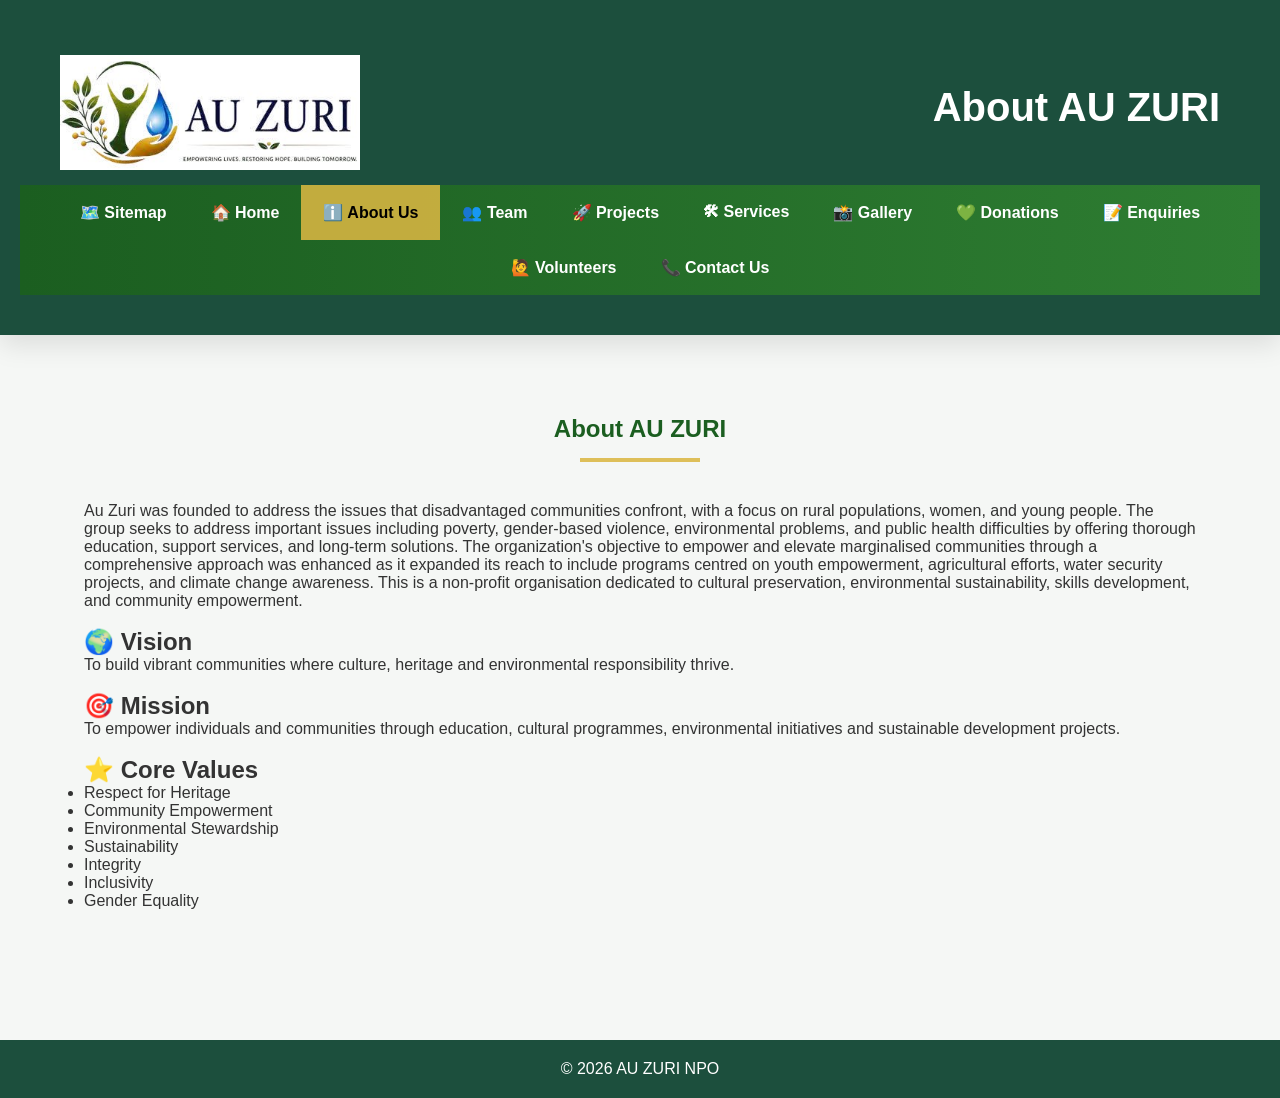
<file: about_us.html>
<!DOCTYPE html>
<html lang="en">
<head>
<meta name="description"
content="AU ZURI empowers communities through environmental sustainability, cultural preservation and youth development.">

<meta name="keywords"
content="AU ZURI, NGO, Sustainability, Heritage, Environment, Youth Development">

<meta name="author"
content="AU ZURI">

<meta name="robots"
content="index, follow">

<meta charset="UTF-8">
<meta name="viewport" content="width=device-width, initial-scale=1.0">
<title>About Us | AU ZURI</title>

<link rel="stylesheet" href="css/style.css">
</head>
<body>

<header>

<div class="top-header">
<a href="index.html">
<img src="images/Au Zuri logo.jpg" alt="AU ZURI Logo" class="logo">
</a>
<h1>About AU ZURI</h1>
<button class="menu-btn">☰</button>
</div>

   <nav>
        <ul>
            <li><a href="sitemap.html">🗺️ Sitemap</a></li>
            <li><a href="index.html">🏠 Home</a></li>
            <li><a href="about_us.html">ℹ️ About Us</a></li>
            <li><a href="team.html">👥 Team</a></li>
            <li><a href="projects.html">🚀 Projects</a></li>
            <li><a href="services.html">🛠 Services</a></li>
            <li><a href="gallery.html">📸 Gallery</a></li>
            <li><a href="donations.html">💚 Donations</a></li>
            <li><a href="enquires.html">📝 Enquiries</a></li>
            <li><a href="volunteer.html">🙋 Volunteers</a></li>
            <li><a href="contact_us.html">📞 Contact Us</a></li>
        </ul>
    </nav>

</header>

<section class="container fade-up">

<h1>About AU ZURI</h1>

<p>
Au Zuri was founded to address the issues that disadvantaged communities confront,
with a focus on rural populations, women, and young people. The group seeks to address
important issues including poverty, gender-based violence, environmental problems, 
and public health difficulties by offering thorough education, support services, 
and long-term solutions. The organization's objective to empower and elevate marginalised
communities through a comprehensive approach was enhanced as it expanded its reach to include
programs centred on youth empowerment, agricultural efforts, water security projects, and 
climate change awareness. This is a non-profit organisation dedicated to
cultural preservation, environmental sustainability,
skills development, and community empowerment.
</p>

<br>

<h2>🌍 Vision</h2>

<p>
To build vibrant communities where culture,
heritage and environmental responsibility thrive.
</p>

<br>

<h2>🎯 Mission</h2>

<p>
To empower individuals and communities through
education, cultural programmes, environmental
initiatives and sustainable development projects.
</p>

<br>

<h2>⭐ Core Values</h2>

<ul>
<li>Respect for Heritage</li>
<li>Community Empowerment</li>
<li>Environmental Stewardship</li>
<li>Sustainability</li>
<li>Integrity</li>
<li>Inclusivity</li>
<li>Gender Equality</li>
</ul>
</section>

<footer>

<p>
&copy; 2026 AU ZURI NPO
</p>

</footer>

<script src="js/style.js"></script>

</body>
</html>
</file>
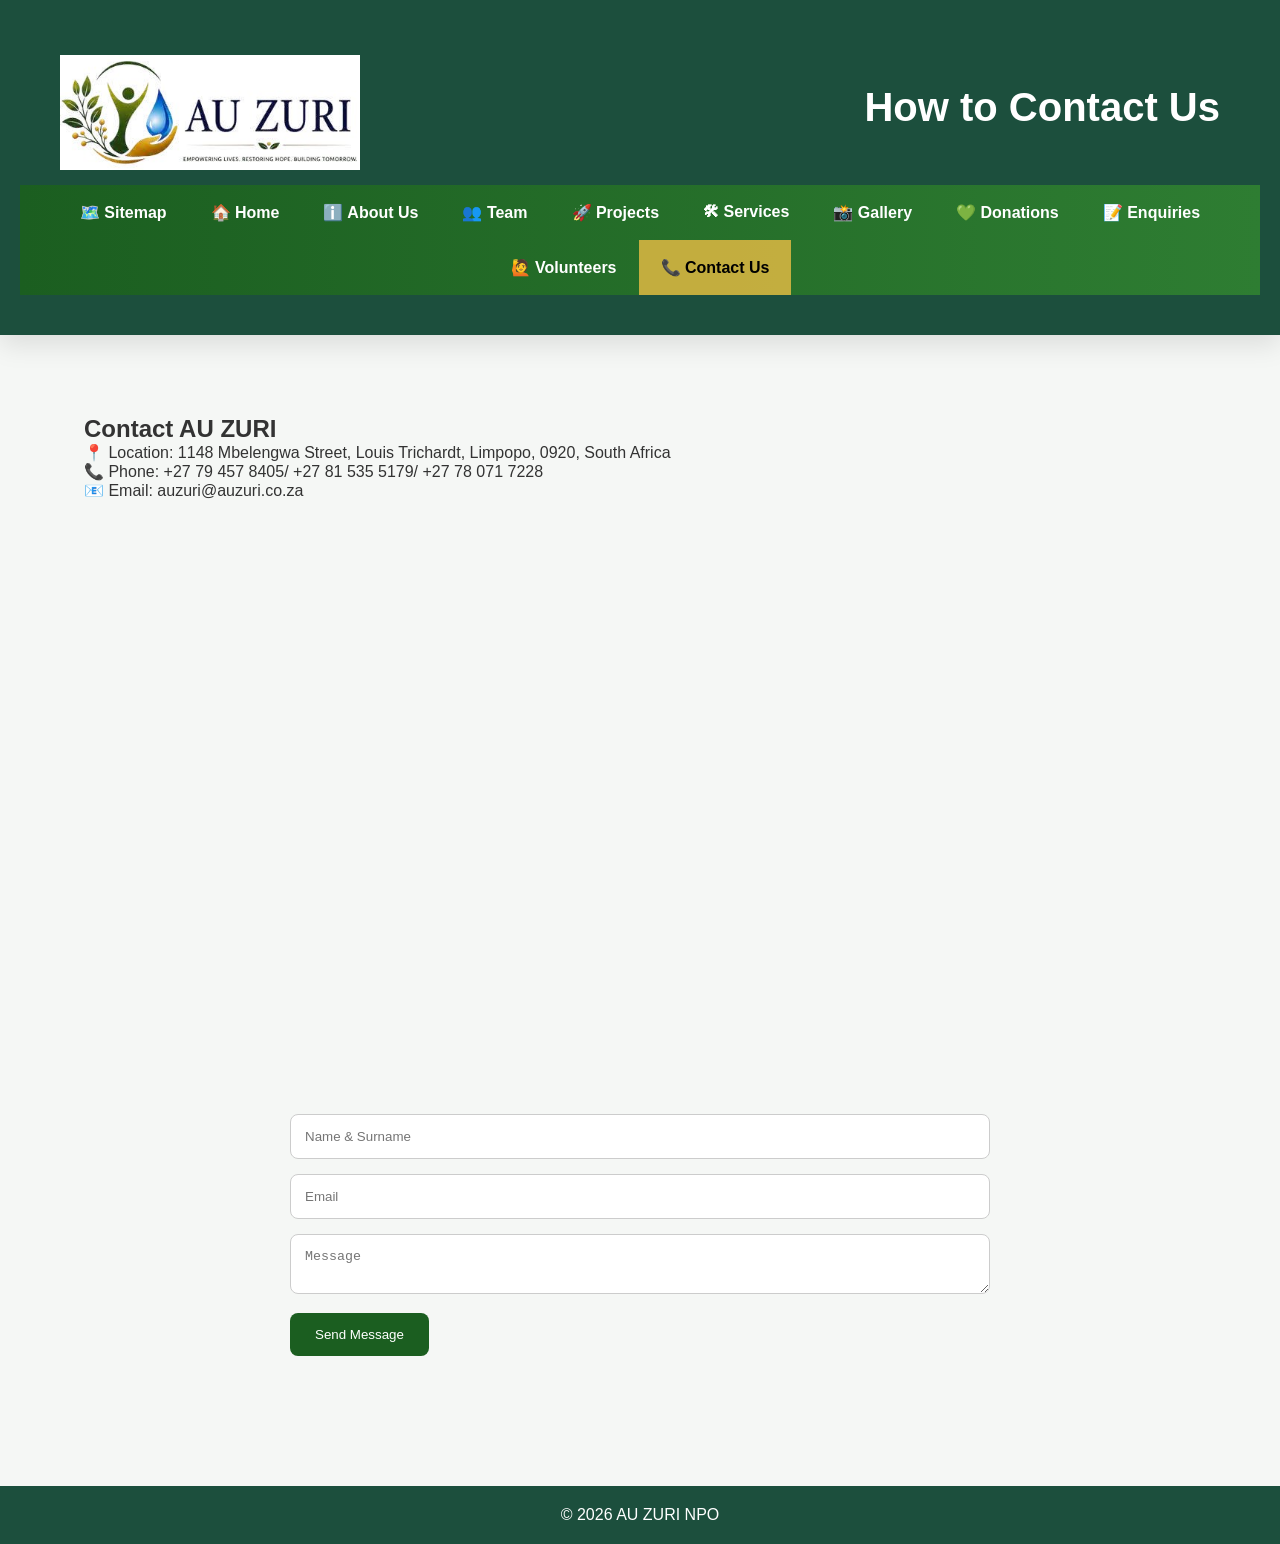
<file: contact_us.html>
<!DOCTYPE html>
<html lang="en">
<head>
    <meta name="description" content="AU ZURI empowers communities through environmental sustainability, cultural preservation and youth development.">

<meta name="keywords" content="AU ZURI, NGO, Sustainability, Heritage, Environment, Youth Development">

<meta name="author"content="AU ZURI">

<meta name="robots" content="index, follow">

<meta charset="UTF-8">
<meta name="viewport" content="width=device-width, initial-scale=1.0">
<title>Contact Us | AU ZURI</title>
<link rel="stylesheet" href="css/style.css">
</head>
<body>

<header>

<div class="top-header">
<a href="index.html">
<img src="images/Au Zuri logo.jpg" alt="AU ZURI Logo" class="logo">
</a>
<h1>How to Contact Us</h1>

<button class="menu-btn">☰</button>
</div>

  <nav>
        <ul>
            <li><a href="sitemap.html">🗺️ Sitemap</a></li>
            <li><a href="index.html">🏠 Home</a></li>
            <li><a href="about_us.html">ℹ️ About Us</a></li>
            <li><a href="team.html">👥 Team</a></li>
            <li><a href="projects.html">🚀 Projects</a></li>
            <li><a href="services.html">🛠 Services</a></li>
            <li><a href="gallery.html">📸 Gallery</a></li>
            <li><a href="donations.html">💚 Donations</a></li>
            <li><a href="enquires.html">📝 Enquiries</a></li>
            <li><a href="volunteer.html">🙋 Volunteers</a></li>
            <li><a href="contact_us.html">📞 Contact Us</a></li>
        </ul>
    </nav>
</header>

<section class="container">

<h2>Contact AU ZURI</h2>
<p>
    <div>📍 Location: 1148 Mbelengwa Street, Louis Trichardt, Limpopo, 0920, South Africa</div>  
    <div>📞 Phone: +27 79 457 8405/ +27 81 535 5179/ +27 78 071 7228</div>
    <div> 📧 Email: auzuri@auzuri.co.za</div> 
</p>
<iframe src="https://www.google.com/maps/embed?pb=!1m16!1m12!1m3!1d111979.52872283281!2d29.782229493702225!3d-23.043592870025435!2m3!1f0!2f0!3f0!3m2!1i1024!2i768!4f13.1!2m1!1s1148%20Mbelengwa%20Street%2C%20Louis%20Trichardt%2C%20Limpopo%2C%200920%2C%20South%20Africa!5e1!3m2!1sen!2sza!4v1776712901726!5m2!1sen!2sza" width="500" height="450" style="border:0;" allowfullscreen="" loading="lazy" referrerpolicy="no-referrer-when-downgrade"></iframe>

</section>

<section>
<form>
<input type="text" placeholder="Name & Surname" required>
<input type="email" placeholder="Email" required>
<textarea placeholder="Message" required></textarea>
<button type="submit">Send Message</button>
</form>

<form
action="https://formsubmit.co/auzuri@auzuri.co.za"
method="POST">
</section>

<footer>
<p>&copy; 2026 AU ZURI NPO</p>
</footer>

<script src="js/style.js"></script>
</body>
</html>
</file>
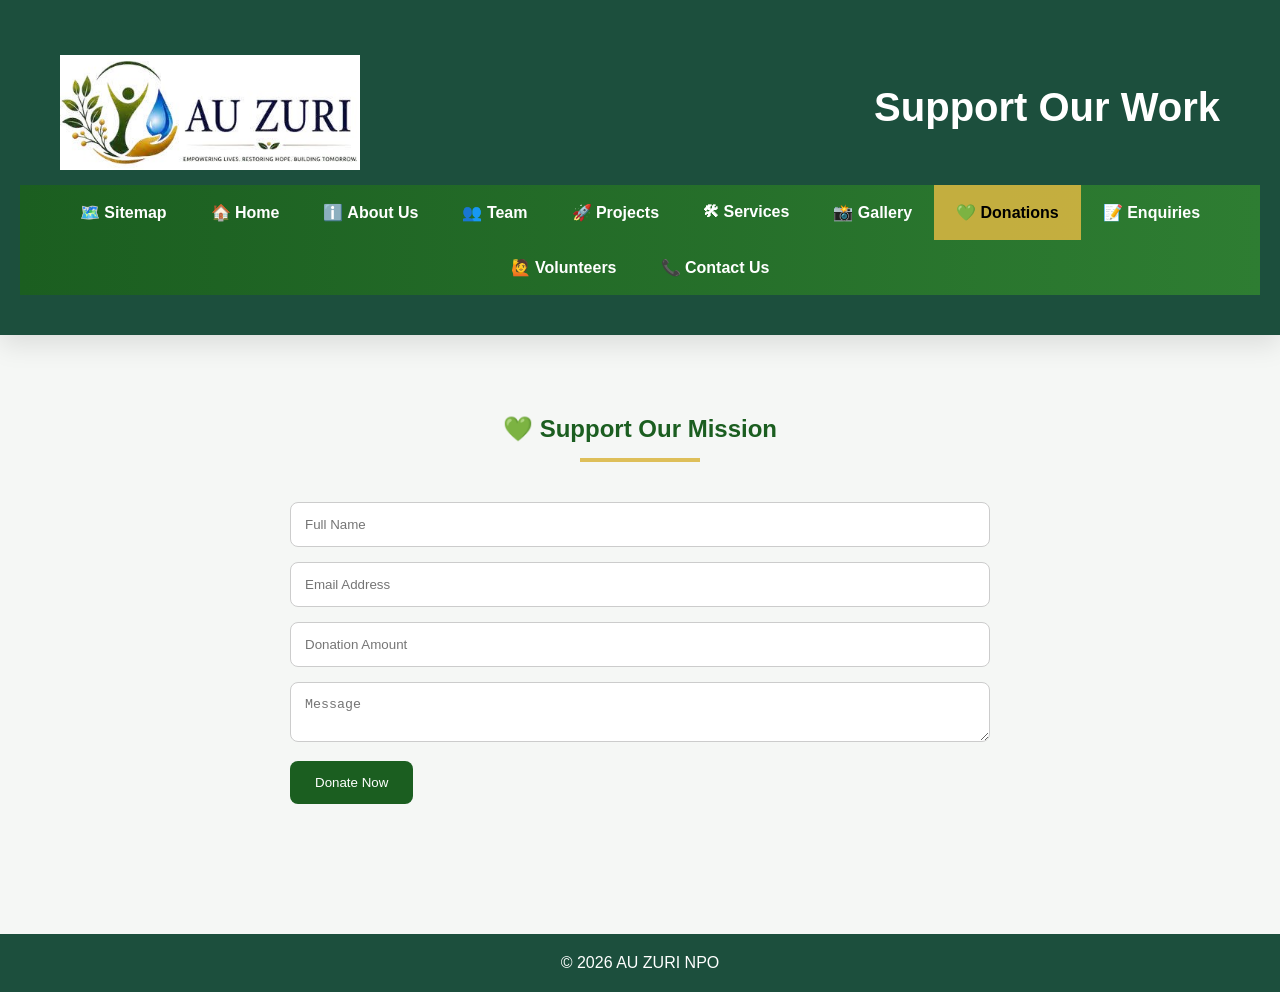
<file: donations.html>
<!DOCTYPE html>
<html lang="en">
<head>
    <meta name="description"
content="AU ZURI empowers communities through environmental sustainability, cultural preservation and youth development.">

<meta name="keywords"
content="AU ZURI, NGO, Sustainability, Heritage, Environment, Youth Development">

<meta name="author"
content="AU ZURI">

<meta name="robots"
content="index, follow">

<meta charset="UTF-8">
<meta name="viewport" content="width=device-width, initial-scale=1.0">
<title>Donations | AU ZURI</title>
<link rel="stylesheet" href="css/style.css">
</head>
<body>

<header>

<div class="top-header">
<a href="index.html">
<img src="images/Au Zuri logo.jpg" alt="AU ZURI Logo" class="logo">
</a>
<h1>Support Our Work</h1>

<button class="menu-btn">☰</button>
</div>

  <nav>
        <ul>
            <li><a href="sitemap.html">🗺️ Sitemap</a></li>
            <li><a href="index.html">🏠 Home</a></li>
            <li><a href="about_us.html">ℹ️ About Us</a></li>
            <li><a href="team.html">👥 Team</a></li>
            <li><a href="projects.html">🚀 Projects</a></li>
            <li><a href="services.html">🛠 Services</a></li>
            <li><a href="gallery.html">📸 Gallery</a></li>
            <li><a href="donations.html">💚 Donations</a></li>
            <li><a href="enquires.html">📝 Enquiries</a></li>
            <li><a href="volunteer.html">🙋 Volunteers</a></li>
            <li><a href="contact_us.html">📞 Contact Us</a></li>
        </ul>
    </nav>
</header>

<section class="container">

<h1>💚 Support Our Mission</h1>

<form class="fade-up">
<input type="text" placeholder="Full Name" required>
<input type="email" placeholder="Email Address" required>
<input type="number" placeholder="Donation Amount" required>
<textarea placeholder="Message"></textarea>
<button type="submit">Donate Now</button>
</form>

</section>

<footer>
<p>&copy; 2026 AU ZURI NPO</p>
</footer>

<script src="js/style.js"></script>
</body>
</html>
</file>
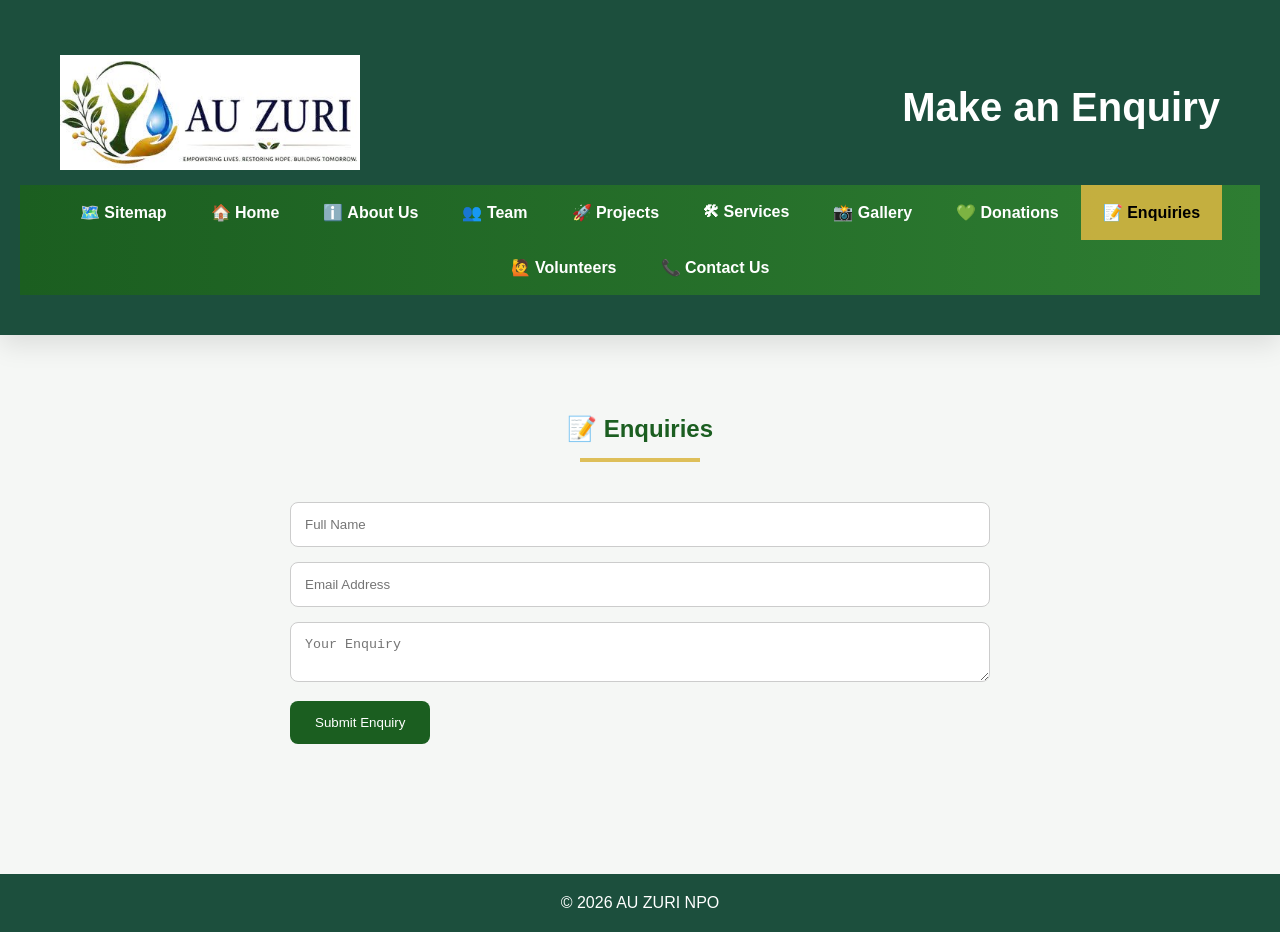
<file: enquires.html>
<!DOCTYPE html>
<html lang="en">
<head>
    <meta name="description" content="AU ZURI empowers communities through environmental sustainability, cultural preservation and youth development.">

<meta name="keywords" content="AU ZURI, NGO, Sustainability, Heritage, Environment, Youth Development">

<meta name="author" content="AU ZURI">

<meta name="robots" content="index, follow">

<meta charset="UTF-8">
<meta name="viewport" content="width=device-width, initial-scale=1.0">
<title>Enquiries | AU ZURI</title>
<link rel="stylesheet" href="css/style.css">
</head>
<body>

<header>

<div class="top-header">
<a href="index.html">
<img src="images/Au Zuri logo.jpg" alt="AU ZURI Logo" class="logo">
</a>
<h1>Make an Enquiry</h1>

<button class="menu-btn">☰</button>
</div>

  <nav>
        <ul>
            <li><a href="sitemap.html">🗺️ Sitemap</a></li>
            <li><a href="index.html">🏠 Home</a></li>
            <li><a href="about_us.html">ℹ️ About Us</a></li>
            <li><a href="team.html">👥 Team</a></li>
            <li><a href="projects.html">🚀 Projects</a></li>
            <li><a href="services.html">🛠 Services</a></li>
            <li><a href="gallery.html">📸 Gallery</a></li>
            <li><a href="donations.html">💚 Donations</a></li>
            <li><a href="enquires.html">📝 Enquiries</a></li>
            <li><a href="volunteer.html">🙋 Volunteers</a></li>
            <li><a href="contact_us.html">📞 Contact Us</a></li>
        </ul>
    </nav>
</header>

<section class="container">

<h1>📝 Enquiries</h1>

<form class="fade-up">
<input type="text" placeholder="Full Name" required>
<input type="email" placeholder="Email Address" required>
<textarea placeholder="Your Enquiry" required></textarea>
<button type="submit">Submit Enquiry</button>
</form>

</section>

<footer>
<p>&copy; 2026 AU ZURI NPO</p>
</footer>

<script src="js/style.js"></script>
</body>
</html>
</file>
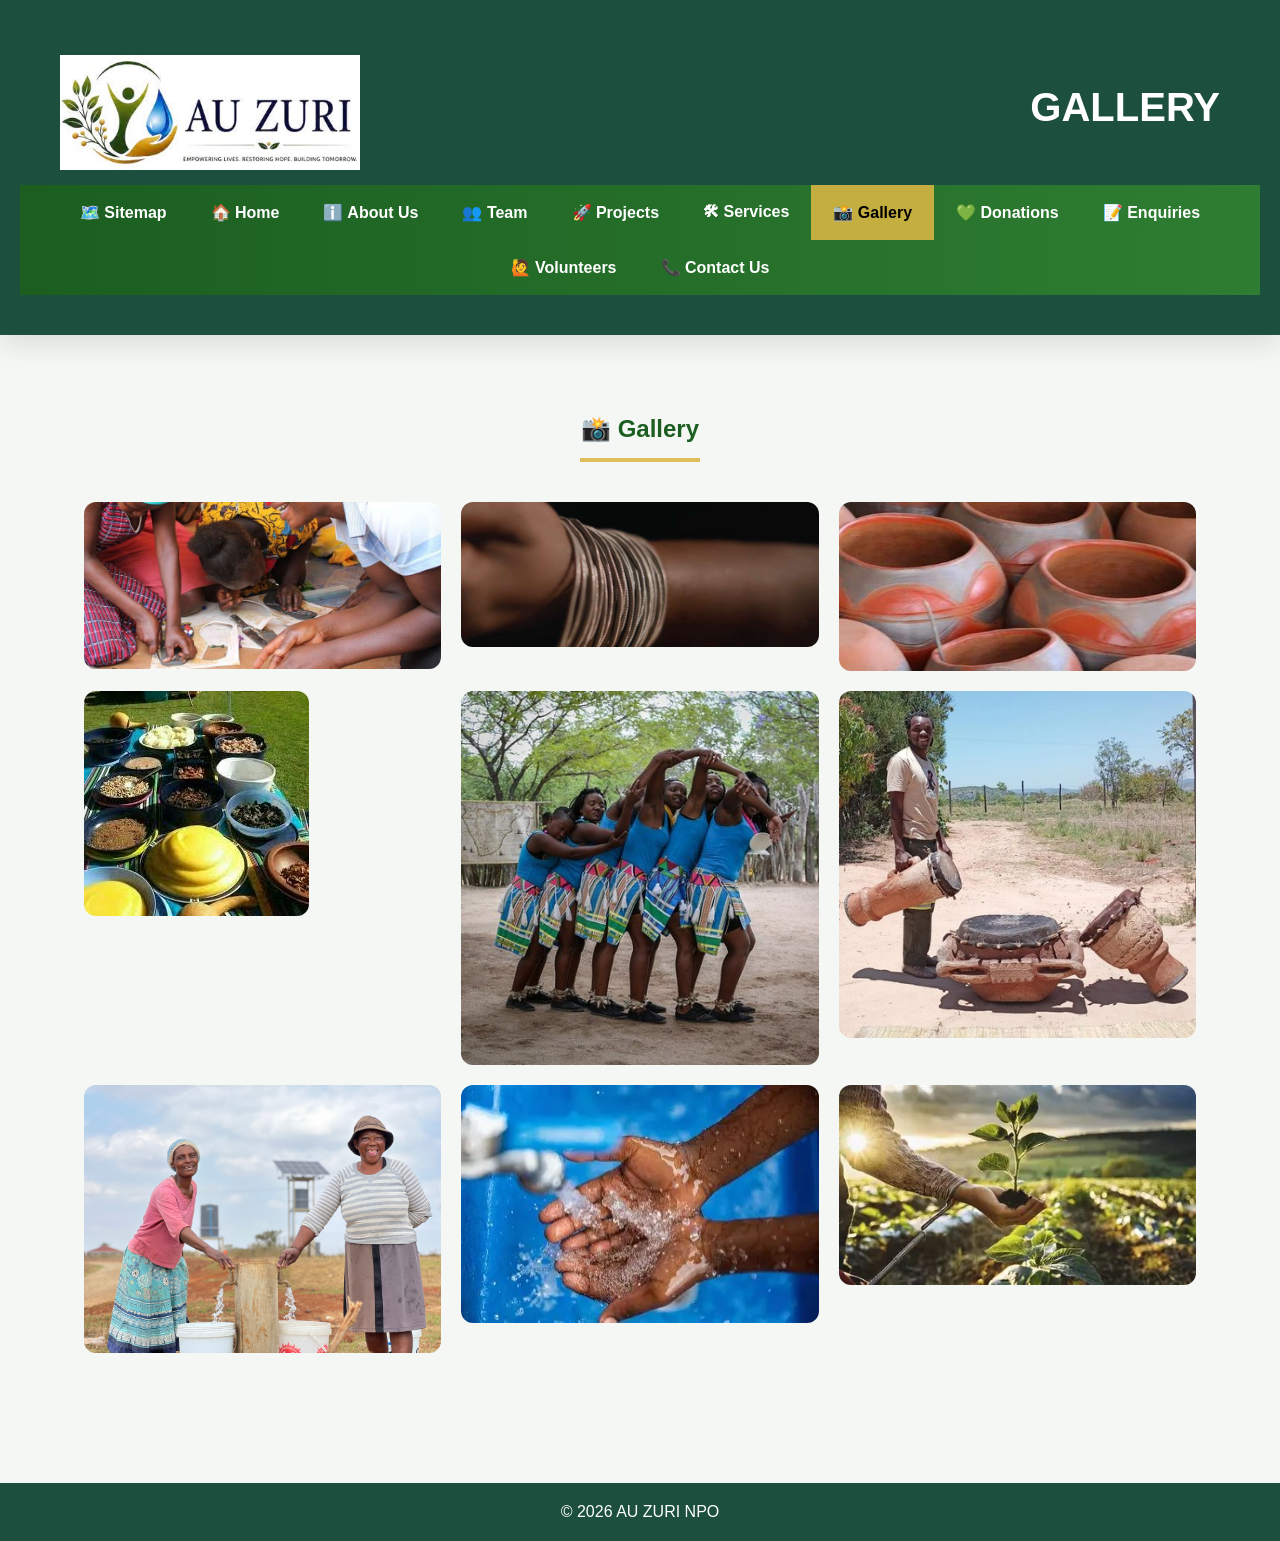
<file: gallery.html>
<!DOCTYPE html>
<html lang="en">
    
<head>
    <meta name="description"
content="AU ZURI empowers communities through environmental sustainability, cultural preservation and youth development.">

<meta name="keywords"
content="AU ZURI, NGO, Sustainability, Heritage, Environment, Youth Development">

<meta name="author"
content="AU ZURI">

<meta name="robots"
content="index, follow">

<meta charset="UTF-8">
<title>Gallery</title>
<link rel="stylesheet" href="css/style.css">
</head>


<header>

<div class="top-header">
<a href="index.html">
<img src="images/Au Zuri logo.jpg" alt="AU ZURI Logo" class="logo">
</a>
<h1>GALLERY

</h1>

<button class="menu-btn">☰</button>
</div>

   <nav>
        <ul>
            <li><a href="sitemap.html">🗺️ Sitemap</a></li>
            <li><a href="index.html">🏠 Home</a></li>
            <li><a href="about_us.html">ℹ️ About Us</a></li>
            <li><a href="team.html">👥 Team</a></li>
            <li><a href="projects.html">🚀 Projects</a></li>
            <li><a href="services.html">🛠 Services</a></li>
            <li><a href="gallery.html">📸 Gallery</a></li>
            <li><a href="donations.html">💚 Donations</a></li>
            <li><a href="enquires.html">📝 Enquiries</a></li>
            <li><a href="volunteer.html">🙋 Volunteers</a></li>
            <li><a href="contact_us.html">📞 Contact Us</a></li>
        </ul>
    </nav>
</header>
<body>

<section class="container">
<h1>📸 Gallery</h1>

<div class="gallery-grid">

<img src="images/Pic 1.jpg" alt="">
<img src="images/pic2.jpg" alt="">
<img src="images/pic3.jpg" alt="">
<img src="images/pic4.jpg" alt="">
<img src="images/pic5.jpg" alt="">
<img src="images/pic6.jpg" alt="">
<img src="images/pic7.jpg" alt="">
<img src="images/pic9.jpg" alt="">
<img src="images/pic10.jpg" alt="">


</div>

</section>

<footer>
<p>&copy; 2026 AU ZURI NPO</p>
</footer>

<script src="js/style.js"></script>
</body>
</html>
</file>
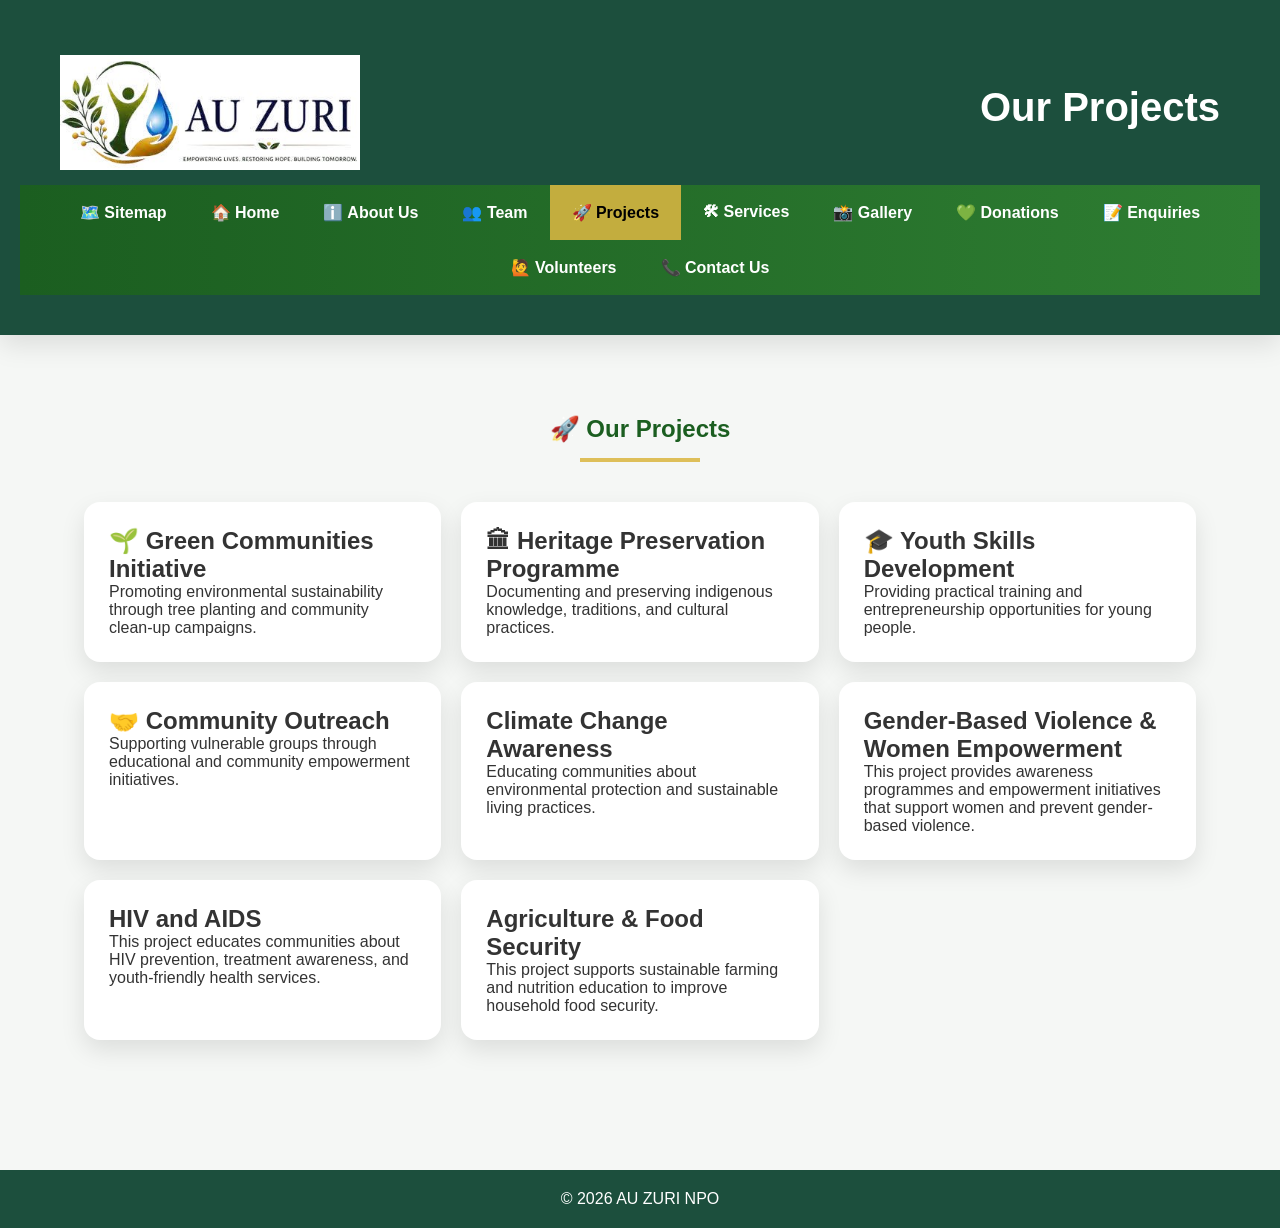
<file: projects.html>
<!DOCTYPE html>
<html lang="en">
<head>
    <meta name="description"
content="AU ZURI empowers communities through environmental sustainability, cultural preservation and youth development.">

<meta name="keywords"
content="AU ZURI, NGO, Sustainability, Heritage, Environment, Youth Development">

<meta name="author"
content="AU ZURI">

<meta name="robots"
content="index, follow">

<meta charset="UTF-8">
<meta name="viewport" content="width=device-width, initial-scale=1.0">
<title>Projects | AU ZURI</title>
<link rel="stylesheet" href="css/style.css">
</head>
<body>

<header>
<div class="top-header">
<a href="index.html">
<img src="images/Au Zuri logo.jpg" alt="AU ZURI Logo" class="logo">
</a>
<h1>Our Projects</h1>

<button class="menu-btn">☰</button>
</div>

  <nav>
        <ul>
            <li><a href="sitemap.html">🗺️ Sitemap</a></li>
            <li><a href="index.html">🏠 Home</a></li>
            <li><a href="about_us.html">ℹ️ About Us</a></li>
            <li><a href="team.html">👥 Team</a></li>
            <li><a href="projects.html">🚀 Projects</a></li>
            <li><a href="services.html">🛠 Services</a></li>
            <li><a href="gallery.html">📸 Gallery</a></li>
            <li><a href="donations.html">💚 Donations</a></li>
            <li><a href="enquires.html">📝 Enquiries</a></li>
            <li><a href="volunteer.html">🙋 Volunteers</a></li>
            <li><a href="contact_us.html">📞 Contact Us</a></li>
        </ul>
    </nav>
    </header>

<section class="container">

<h1>🚀 Our Projects</h1>

<div class="projects-container">

<div class="project-card fade-up">
<h2>🌱 Green Communities Initiative</h2>
<p>Promoting environmental sustainability through tree planting and community clean-up campaigns.</p>
</div>

<div class="project-card fade-up">
<h2>🏛 Heritage Preservation Programme</h2>
<p>Documenting and preserving indigenous knowledge, traditions, and cultural practices.</p>
</div>

<div class="project-card fade-up">
<h2>🎓 Youth Skills Development</h2>
<p>Providing practical training and entrepreneurship opportunities for young people.</p>
</div>

<div class="project-card fade-up">
<h2>🤝 Community Outreach</h2>
<p>Supporting vulnerable groups through educational and community empowerment initiatives.</p>
</div>

<div class="project-card fade-up">
<h2>Climate Change Awareness</h2>
<p>Educating communities about environmental protection and sustainable living practices.</p>
</div>

<div class="project-card fade-up">
<h2>Gender-Based Violence & Women Empowerment</h2>
<p>This project provides awareness programmes and empowerment initiatives that support women and prevent gender-based violence.</p>
</div>

<div class="project-card fade-up">
<h2>HIV and AIDS</h2>
<p>This project educates communities about HIV prevention, treatment awareness, and youth-friendly health services.</p>
</div>

<div class="project-card fade-up">
<h2>Agriculture & Food Security</h2>
<p>This project supports sustainable farming and nutrition education to improve household food security.</p>
</div>

</div>

</section>

<footer>
<p>&copy; 2026 AU ZURI NPO</p>
</footer>

<script src="js/style.js"></script>
</body>
</html>
</file>
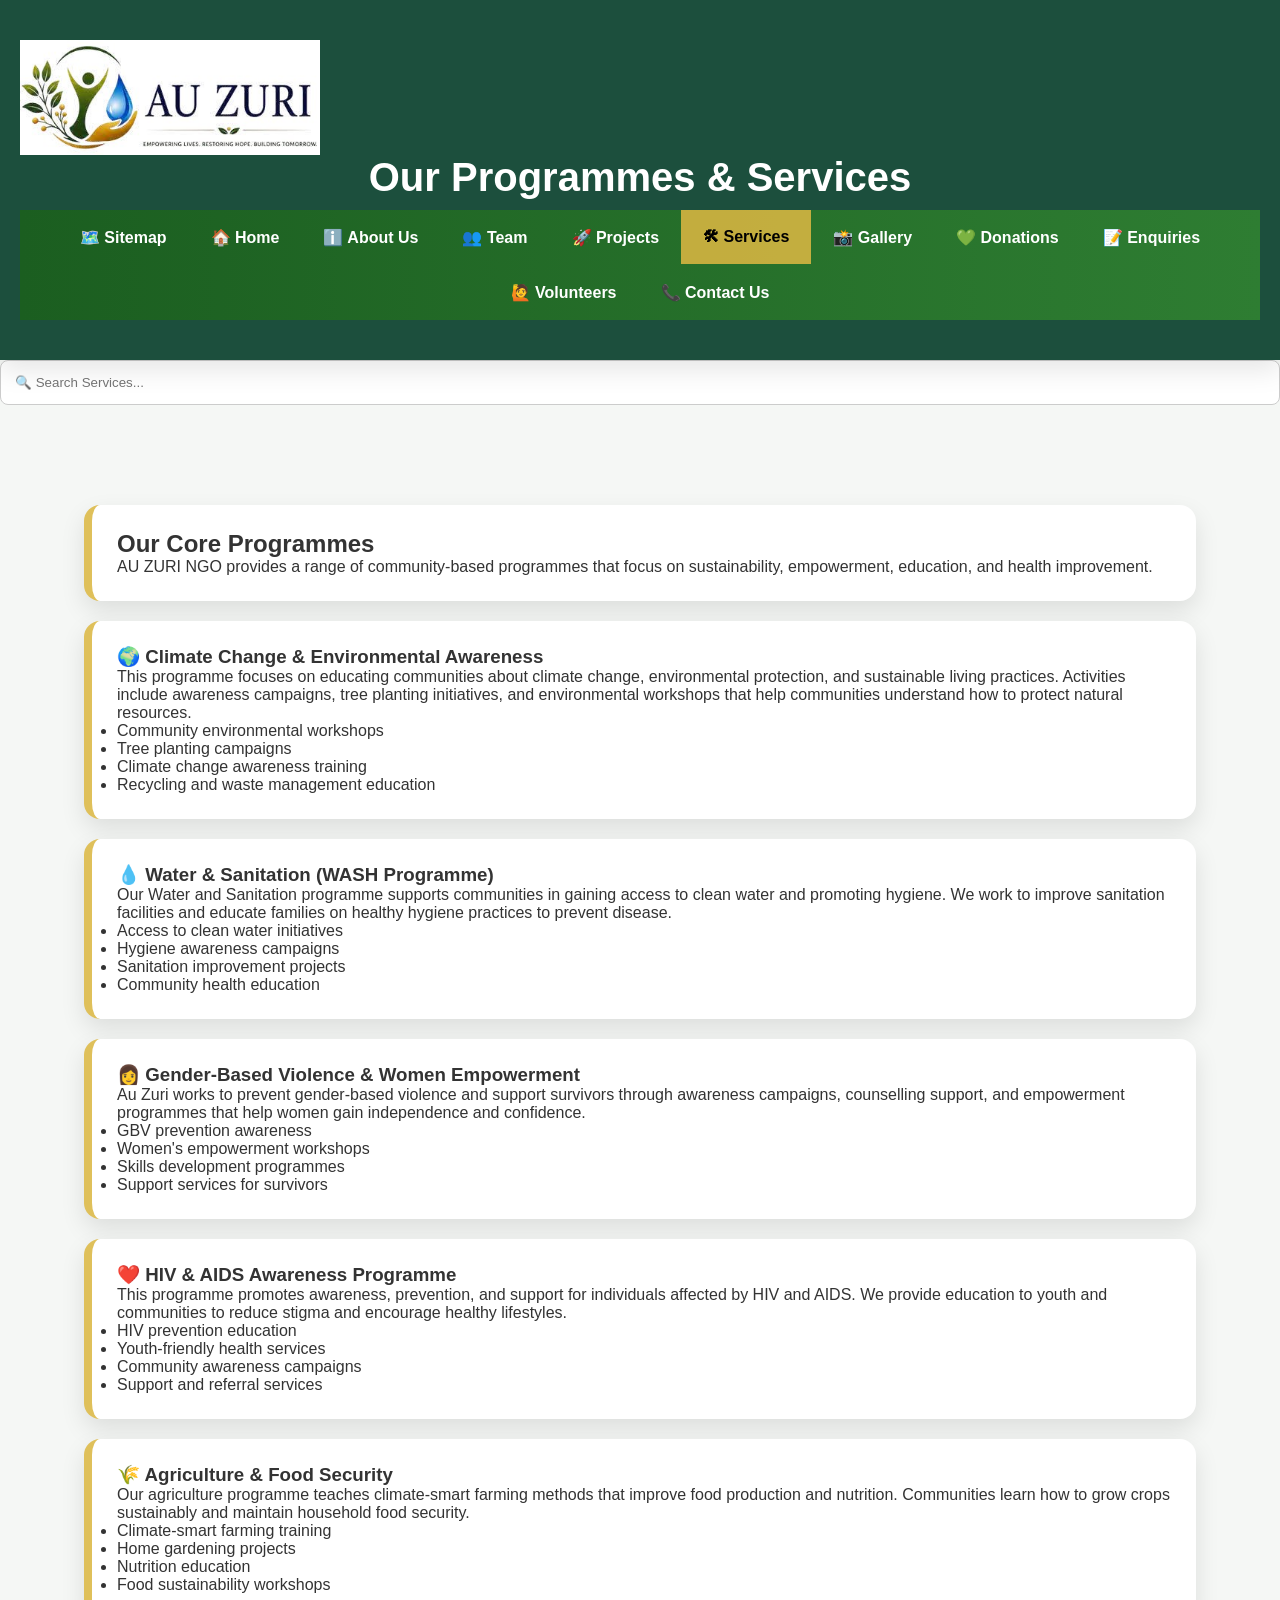
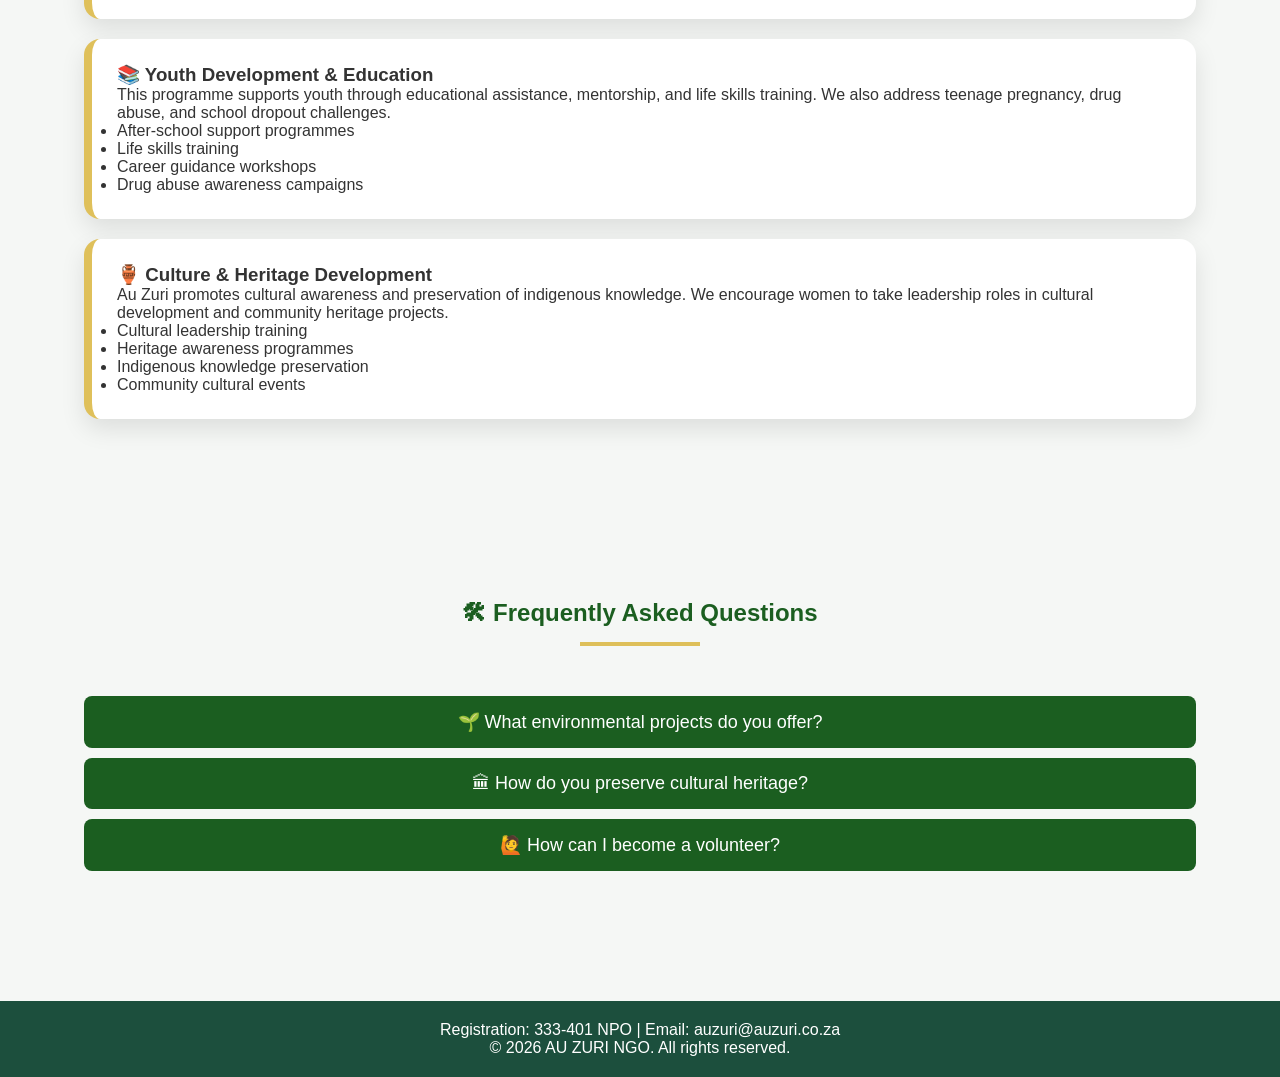
<file: services.html>
<!DOCTYPE html>
<html lang="en">
    
<head>
  <meta name="description"
content="AU ZURI empowers communities through environmental sustainability, cultural preservation and youth development.">

<meta name="keywords"
content="AU ZURI, NGO, Sustainability, Heritage, Environment, Youth Development">

<meta name="author"
content="AU ZURI">

<meta name="robots"
content="index, follow">

<meta charset="UTF-8">
<title>Services | AU ZURI</title>
<link rel="stylesheet" href="css/style.css">
</head>


<body>
<header>
      <img src="images/Au Zuri logo.jpg" alt="AU ZURI Logo" class="logo">
<h1>Our Programmes & Services</h1>

<button class="menu-btn">☰</button>
</div>

   <nav>
        <ul>
            <li><a href="sitemap.html">🗺️ Sitemap</a></li>
            <li><a href="index.html">🏠 Home</a></li>
            <li><a href="about_us.html">ℹ️ About Us</a></li>
            <li><a href="team.html">👥 Team</a></li>
            <li><a href="projects.html">🚀 Projects</a></li>
            <li><a href="services.html">🛠 Services</a></li>
            <li><a href="gallery.html">📸 Gallery</a></li>
            <li><a href="donations.html">💚 Donations</a></li>
            <li><a href="enquires.html">📝 Enquiries</a></li>
            <li><a href="volunteer.html">🙋 Volunteers</a></li>
            <li><a href="contact_us.html">📞 Contact Us</a></li>
        </ul>
    </nav>
</header>

<input
type="text"
id="serviceSearch"
placeholder="🔍 Search Services..."
style="margin-bottom:20px;">

<section  class="container fade-up">

<div class="service-card fade-up">
<h2>Our Core Programmes</h2>
<p>
AU ZURI NGO provides a range of community-based programmes
that focus on sustainability, empowerment, education,
and health improvement.
</p>
</div>

      <div class="service-card fade-up">
    <h3>🌍 Climate Change & Environmental Awareness</h3>
    <p>
    This programme focuses on educating communities about
    climate change, environmental protection, and sustainable
    living practices. Activities include awareness campaigns,
    tree planting initiatives, and environmental workshops
    that help communities understand how to protect natural
    resources.
    </p>

    <ul>
    <li>Community environmental workshops</li>
    <li>Tree planting campaigns</li>
    <li>Climate change awareness training</li>
    <li>Recycling and waste management education</li>
    </ul>
    </div>

        <div class="service-card fade-up">
        <h3>💧 Water & Sanitation (WASH Programme)</h3>
        <p>
        Our Water and Sanitation programme supports communities
        in gaining access to clean water and promoting hygiene.
        We work to improve sanitation facilities and educate
        families on healthy hygiene practices to prevent disease.
        </p>

        <ul>
        <li>Access to clean water initiatives</li>
        <li>Hygiene awareness campaigns</li>
        <li>Sanitation improvement projects</li>
        <li>Community health education</li>
        </ul>
        </div>

            <div class="service-card fade-up">
            <h3>👩 Gender-Based Violence & Women Empowerment</h3>
            <p>
            Au Zuri works to prevent gender-based violence and support
            survivors through awareness campaigns, counselling
            support, and empowerment programmes that help women
            gain independence and confidence.
            </p>

            <ul>
            <li>GBV prevention awareness</li>
            <li>Women's empowerment workshops</li>
            <li>Skills development programmes</li>
            <li>Support services for survivors</li>
            </ul>
            </div>

                  <div class="service-card fade-up">
                <h3>❤️ HIV & AIDS Awareness Programme</h3>
                <p>
                This programme promotes awareness, prevention, and support
                for individuals affected by HIV and AIDS. We provide
                education to youth and communities to reduce stigma
                and encourage healthy lifestyles.
                </p>

                <ul>
                <li>HIV prevention education</li>
                <li>Youth-friendly health services</li>
                <li>Community awareness campaigns</li>
                <li>Support and referral services</li>
                </ul>
                </div>


                  <div class="service-card fade-up">
                    <h3>🌾 Agriculture & Food Security</h3>
                    <p>
                    Our agriculture programme teaches climate-smart farming
                    methods that improve food production and nutrition.
                    Communities learn how to grow crops sustainably and
                    maintain household food security.
                    </p>

                    <ul>
                    <li>Climate-smart farming training</li>
                    <li>Home gardening projects</li>
                    <li>Nutrition education</li>
                    <li>Food sustainability workshops</li>
                    </ul>
                    </div>
                    
                        <div class="service-card fade-up">
                        <h3>📚 Youth Development & Education</h3>
                        <p>
                        This programme supports youth through educational
                        assistance, mentorship, and life skills training.
                        We also address teenage pregnancy, drug abuse,
                        and school dropout challenges.
                        </p>

                        <ul>
                        <li>After-school support programmes</li>
                        <li>Life skills training</li>
                        <li>Career guidance workshops</li>
                        <li>Drug abuse awareness campaigns</li>
                        </ul>
                        </div>

                              <div class="service-card fade-up">
                            <h3>🏺 Culture & Heritage Development</h3>
                            <p>
                            Au Zuri promotes cultural awareness and preservation
                            of indigenous knowledge. We encourage women to take
                            leadership roles in cultural development and community
                            heritage projects.
                            </p>

                            <ul>
                            <li>Cultural leadership training</li>
                            <li>Heritage awareness programmes</li>
                            <li>Indigenous knowledge preservation</li>
                            <li>Community cultural events</li>
                            </ul>
                              </div>
                        
</section>

<section class="container">

<h1>🛠 Frequently Asked Questions</h1>

<div class="accordion">

<button class="accordion-btn">
🌱 What environmental projects do you offer?
</button>

<div class="accordion-content">
<p>
We conduct tree planting, environmental awareness campaigns and community clean-up initiatives.
</p>
</div>

<button class="accordion-btn">
🏛 How do you preserve cultural heritage?
</button>

<div class="accordion-content">
<p>
We document indigenous knowledge, support cultural events and promote traditional practices.
</p>
</div>

<button class="accordion-btn">
🙋 How can I become a volunteer?
</button>

<div class="accordion-content">
<p>
Complete the volunteer application form and our team will contact you.
</p>
</div>

</div>

</section>

<footer>
<p>
Registration: 333-401 NPO |
Email: auzuri@auzuri.co.za
</p>

<p>
© 2026 AU ZURI NGO. All rights reserved.
</p>
</footer>

<script src="js/style.js"></script>
</body>
</html>
</file>
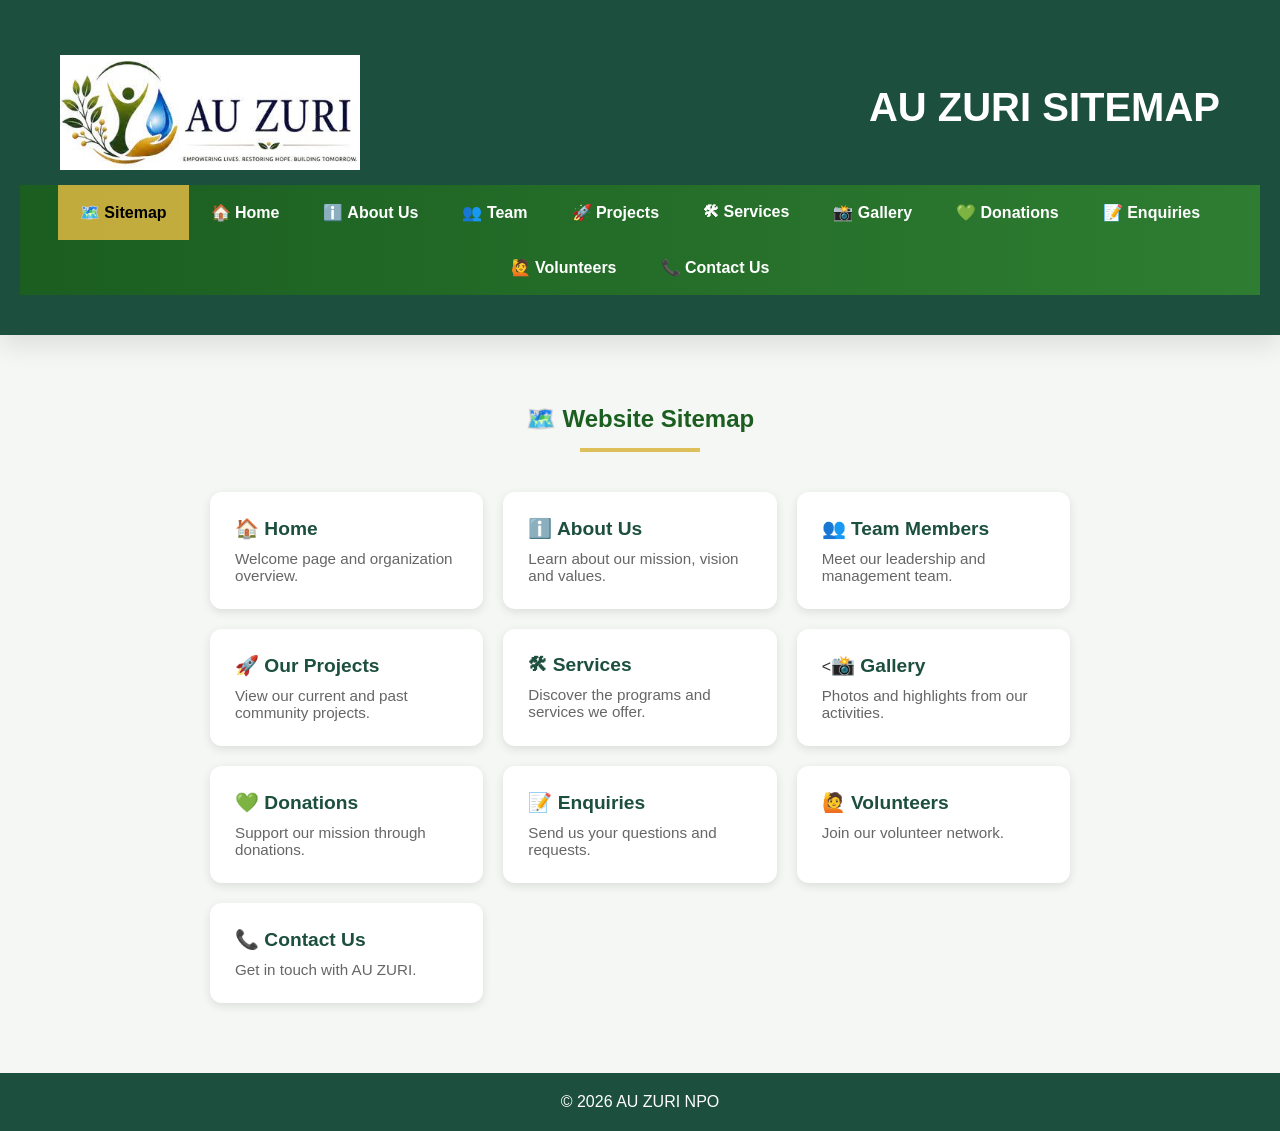
<file: sitemap.html>
<!DOCTYPE html>
<html lang="en">
<head>
    <meta name="description"
content="AU ZURI empowers communities through environmental sustainability, cultural preservation and youth development.">

<meta name="keywords"
content="AU ZURI, NGO, Sustainability, Heritage, Environment, Youth Development">

<meta name="author"
content="AU ZURI">

<meta name="robots"
content="index, follow">

<meta charset="UTF-8">
<meta name="viewport" content="width=device-width, initial-scale=1.0">
<title>Sitemap | AU ZURI</title>
<link rel="stylesheet" href="css/style.css">
</head>
<body>

<header>

    <div class="top-header">

        <a href="index.html">
            <img src="images/Au Zuri logo.jpg" alt="AU ZURI Logo" class="logo">
        </a>
<h1>AU ZURI SITEMAP</h1>
        <button class="menu-btn">☰</button>
    </div>
    <nav>
        <ul>
            <li><a href="sitemap.html">🗺️ Sitemap</a></li>
            <li><a href="index.html">🏠 Home</a></li>
            <li><a href="about_us.html">ℹ️ About Us</a></li>
            <li><a href="team.html">👥 Team</a></li>
            <li><a href="projects.html">🚀 Projects</a></li>
            <li><a href="services.html">🛠 Services</a></li>
            <li><a href="gallery.html">📸 Gallery</a></li>
            <li><a href="donations.html">💚 Donations</a></li>
            <li><a href="enquires.html">📝 Enquiries</a></li>
            <li><a href="volunteer.html">🙋 Volunteers</a></li>
            <li><a href="contact_us.html">📞 Contact Us</a></li>
        </ul>
    </nav>

</header>


<section class="sitemap-container">

<h1>🗺️ Website Sitemap</h1>

    <div class="sitemap-grid">

        <div class="sitemap-card">
            <a href="index.html">🏠 Home</a>
            <p>Welcome page and organization overview.</p>
        </div>

        <div class="sitemap-card">
            <a href="about.html">ℹ️ About Us</a>
            <p>Learn about our mission, vision and values.</p>
        </div>

        <div class="sitemap-card">
            <a href="team.html">👥 Team Members</a>
            <p>Meet our leadership and management team.</p>
        </div>

        <div class="sitemap-card">
            <a href="projects.html">🚀 Our Projects</a>
            <p>View our current and past community projects.</p>
        </div>

        <div class="sitemap-card">
            <a href="services.html">🛠 Services</a>
            <p>Discover the programs and services we offer.</p>
        </div>

        <div class="sitemap-card">
            <<a href="gallery.html">📸 Gallery</a>
            <p>Photos and highlights from our activities.</p>
        </div>

        <div class="sitemap-card">
            <a href="donations.html">💚 Donations</a>
            <p>Support our mission through donations.</p>
        </div>

        <div class="sitemap-card">
            <a href="enquiries.html">📝 Enquiries</a>
            <p>Send us your questions and requests.</p>
        </div>

        <div class="sitemap-card">
            <a href="volunteers.html">🙋 Volunteers</a>
            <p>Join our volunteer network.</p>
        </div>

        <div class="sitemap-card">
            <a href="contact.html">📞 Contact Us</a>
            <p>Get in touch with AU ZURI.</p>
        </div>

    </div>

</section>


<footer>
<p>&copy; 2026 AU ZURI NPO</p>
</footer>

<script src="js/style.js"></script>
</body>
</html>
</file>
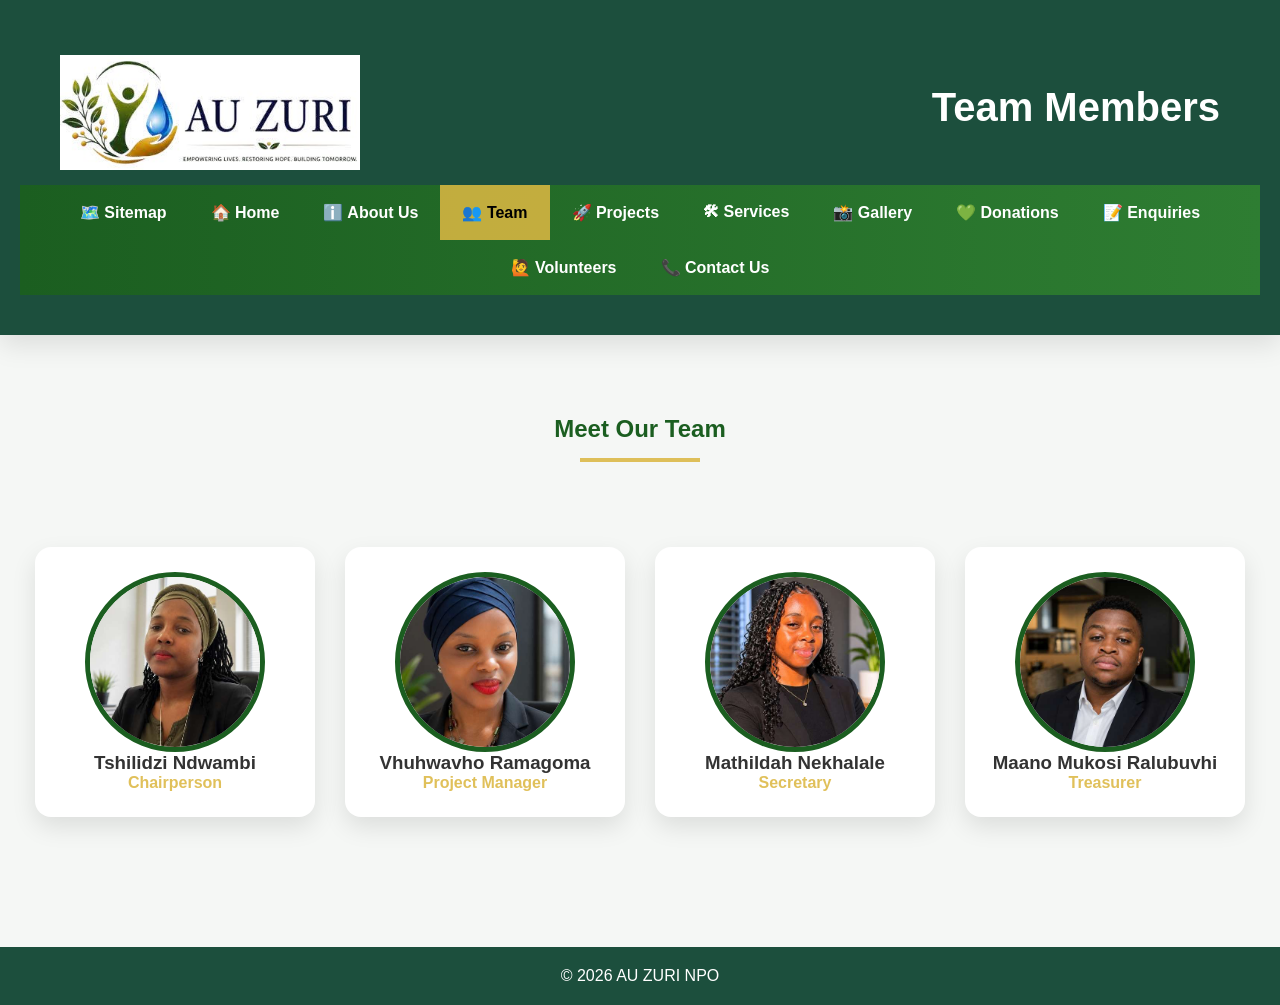
<file: team.html>
<!DOCTYPE html>
<html lang="en">
<head>
    <meta name="description"
content="AU ZURI empowers communities through environmental sustainability, cultural preservation and youth development.">

<meta name="keywords"
content="AU ZURI, NGO, Sustainability, Heritage, Environment, Youth Development">

<meta name="author"
content="AU ZURI">

<meta name="robots"
content="index, follow">

<meta charset="UTF-8">
<meta name="viewport" content="width=device-width, initial-scale=1.0">

<title>Our Team | AU ZURI</title>

<link rel="stylesheet" href="css/style.css">
</head>
<body>

<header>

<div class="top-header">
<a href="index.html">
<img src="images/Au Zuri logo.jpg" alt="AU ZURI Logo" class="logo">
</a>
<h1> Team Members</h1>
<button class="menu-btn">☰</button>
</div>

   <nav>
        <ul>
            <li><a href="sitemap.html">🗺️ Sitemap</a></li>
            <li><a href="index.html">🏠 Home</a></li>
            <li><a href="about_us.html">ℹ️ About Us</a></li>
            <li><a href="team.html">👥 Team</a></li>
            <li><a href="projects.html">🚀 Projects</a></li>
            <li><a href="services.html">🛠 Services</a></li>
            <li><a href="gallery.html">📸 Gallery</a></li>
            <li><a href="donations.html">💚 Donations</a></li>
            <li><a href="enquires.html">📝 Enquiries</a></li>
            <li><a href="volunteer.html">🙋 Volunteers</a></li>
            <li><a href="contact_us.html">📞 Contact Us</a></li>
        </ul>
    </nav>
</header>

<section class="team-container">

<h1>Meet Our Team</h1>

<div class="team-container">

<div class="team-card fade-up">
<img src="images/Chairperson.jpg"
alt="Chairperson">
<h3>Tshilidzi Ndwambi</h3>
<p class="position">Chairperson</p>
</div>

<div class="team-card fade-up">
<img src="images/Pro Manager.jpg"
alt="Project Manager">
<h3>Vhuhwavho Ramagoma</h3>
<p class="position">Project Manager</p>
</div>

<div class="team-card fade-up">
<img src="images/Secretary.jpg"
alt="Secretary">
<h3>Mathildah Nekhalale</h3>
<p class="position">Secretary</p>
</div>

<div class="team-card fade-up">
<img src="images/Treasurer.jpg"
alt="Treasurer">
<h3>Maano Mukosi Ralubuvhi</h3>
<p class="position">Treasurer</p>
</div>

</div>
</section>

<footer>

<p>
&copy; 2026 AU ZURI NPO
</p>

</footer>

<script src="js/style.js"></script>

</body>
</html>
</file>
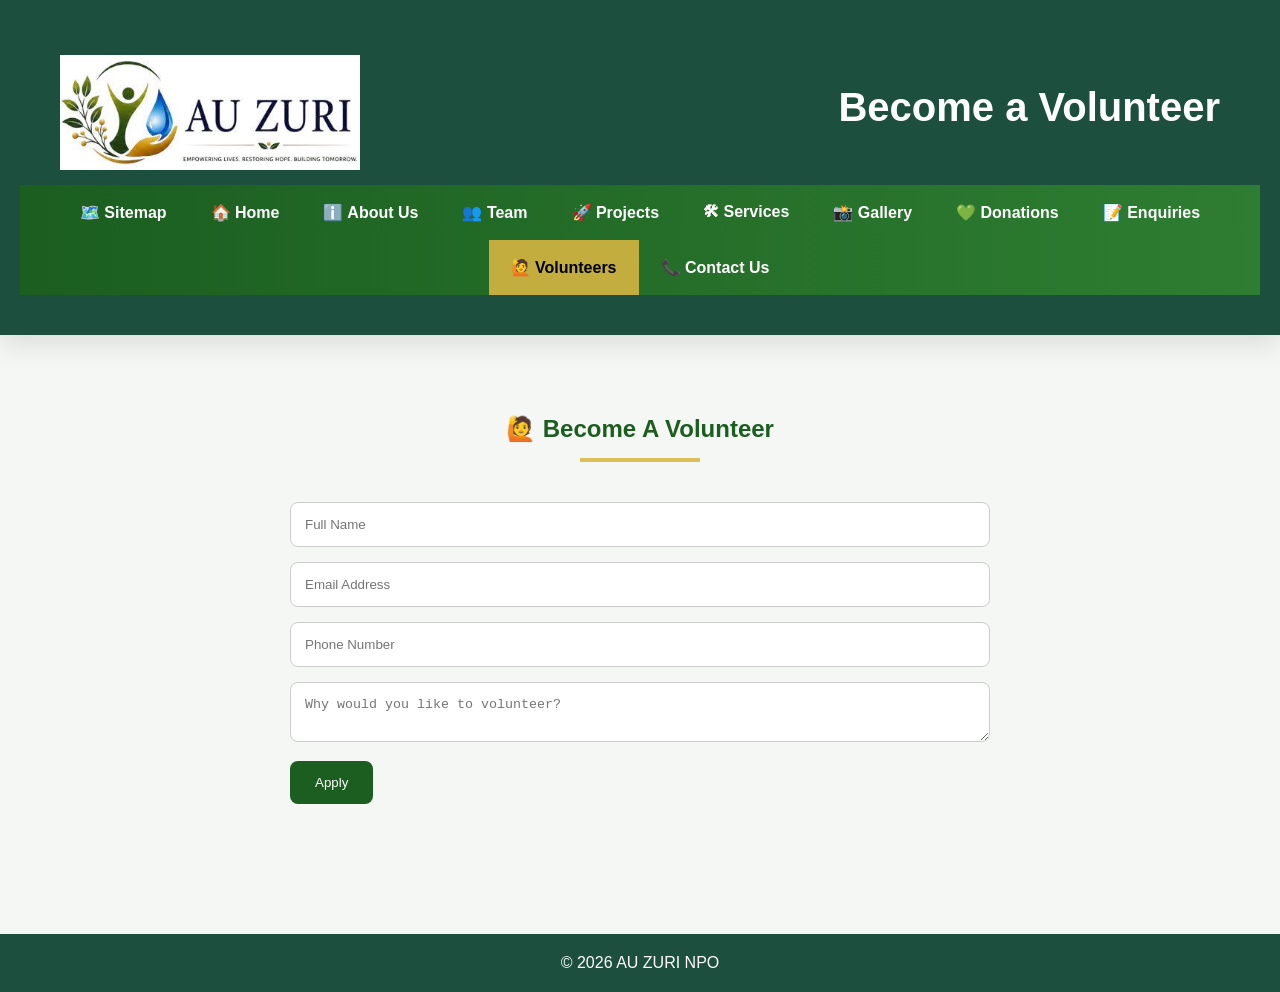
<file: volunteer.html>
<!DOCTYPE html>
<html lang="en">
<head>
    <meta name="description"
content="AU ZURI empowers communities through environmental sustainability, cultural preservation and youth development.">

<meta name="keywords"
content="AU ZURI, NGO, Sustainability, Heritage, Environment, Youth Development">

<meta name="author"
content="AU ZURI">

<meta name="robots"
content="index, follow">

<meta charset="UTF-8">
<meta name="viewport" content="width=device-width, initial-scale=1.0">
<title>Volunteers | AU ZURI</title>
<link rel="stylesheet" href="css/style.css">
</head>
<body>

<header>

<div class="top-header">
<a href="index.html">
<img src="images/Au Zuri logo.jpg" alt="AU ZURI Logo" class="logo">
</a>
<h1>Become a Volunteer</h1>

<button class="menu-btn">☰</button>
</div>

  <nav>
        <ul>
            <li><a href="sitemap.html">🗺️ Sitemap</a></li>
            <li><a href="index.html">🏠 Home</a></li>
            <li><a href="about_us.html">ℹ️ About Us</a></li>
            <li><a href="team.html">👥 Team</a></li>
            <li><a href="projects.html">🚀 Projects</a></li>
            <li><a href="services.html">🛠 Services</a></li>
            <li><a href="gallery.html">📸 Gallery</a></li>
            <li><a href="donations.html">💚 Donations</a></li>
            <li><a href="enquires.html">📝 Enquiries</a></li>
            <li><a href="volunteer.html">🙋 Volunteers</a></li>
            <li><a href="contact_us.html">📞 Contact Us</a></li>
        </ul>
    </nav>
</header>

<section class="container">

<h1>🙋 Become A Volunteer</h1>

<form class="fade-up">
<input type="text" placeholder="Full Name" required>
<input type="email" placeholder="Email Address" required>
<input type="tel" placeholder="Phone Number">
<textarea placeholder="Why would you like to volunteer?"></textarea>
<button type="submit">Apply</button>
</form>

</section>

<footer>
<p>&copy; 2026 AU ZURI NPO</p>
</footer>

<script src="js/style.js"></script>
</body>
</html>
</file>
<file: css/style.css>
/* ===================================
   AU ZURI PROFESSIONAL NGO WEBSITE
=================================== */

:root{
    --green:#1B5E20;
    --green-light:#2E7D32;
    --gold:#dbb742de;
    --brown:#6D4C41;
    --cream:#F8F4E9;
    --white:#ffffff;
    --dark:#222;
    --shadow:0 10px 25px rgba(0,0,0,.1);
}

*{
    margin:0;
    padding:0;
    box-sizing:border-box;
}

html{
    scroll-behavior:smooth;
}

body{
    font-family:'Segoe UI',sans-serif;
    background:
    linear-gradient(
        rgba(248,244,233,.96),
        rgba(248,244,233,.96)
    ),
    url('../images/pic11.jpg');
    background-size:cover;
    color:#444;
    overflow-x:hidden;
}

img{
    max-width:100%;
    display:block;
}

a{
    text-decoration:none;
}

/* HEADER */

header{
    position:sticky;
    top:0;
    z-index:1000;
    background:rgba(255,255,255,.95);
    backdrop-filter:blur(12px);
    box-shadow:var(--shadow);
}

.top-header{
    display:flex;
    justify-content:space-between;
    align-items:center;
    padding:15px 40px;
}

.logo{
    width:300px;
}

/* NAVIGATION */

nav{
    background:linear-gradient(
        90deg,
        var(--green),
        var(--green-light)
    );
}

nav ul{
    list-style:none;
    display:flex;
    justify-content:center;
    flex-wrap:wrap;
}

nav ul li a{
    color:white;
    display:block;
    padding:18px 22px;
    font-weight:600;
    transition:.3s;
}

nav ul li a:hover,
.active{
    background:var(--gold);
    color:black;
}

/* HERO */

.hero{
    min-height:85vh;
    display:flex;
    justify-content:center;
    align-items:center;
    text-align:center;

    background:
    linear-gradient(
        rgba(0,0,0,.5),
        rgba(0,0,0,.5)
    ),
    url('../images/pic8.jpg');

    background-size:cover;
    background-position:center;

    color:white;
}

.hero-content{
    max-width:900px;
    padding:20px;
}

.hero h1{
    font-size:4rem;
    color:var(--gold);
    margin-bottom:20px;
}

.hero p{
    font-size:1.2rem;
    margin-bottom:25px;
}

/* BUTTONS */

.btn{
    background:var(--gold);
    color:black;
    padding:14px 30px;
    border-radius:50px;
    font-weight:bold;
    display:inline-block;
    transition:.3s;
}

.btn:hover{
    background:var(--green);
    color:white;
}

/* SECTIONS */

section{
    padding:80px 20px;
}

.container{
    width:90%;
    max-width:1200px;
    margin:auto;
}

section h1{
    text-align:center;
    color:var(--green);
    margin-bottom:40px;
}

section h1::after{
    content:"";
    display:block;
    width:120px;
    height:4px;
    background:var(--gold);
    margin:15px auto;
}

/* CARDS */

.card,
.team-card,
.project-card,
.service-card{
    background:white;
    border-radius:16px;
    box-shadow:var(--shadow);
}

/* TEAM */

.team-container{
    display:flex;
    flex-wrap:wrap;
    justify-content:center;
    gap:30px;
}

.team-card{
    width:280px;
    padding:25px;
    text-align:center;
}

.team-card img{
    width:180px;
    height:180px;
    border-radius:50%;
    object-fit:cover;
    margin:auto;
    border:5px solid var(--green);
}

.position{
    color:var(--gold);
    font-weight:bold;
}

/* SERVICES */

.service-card{
    margin-bottom:20px;
    padding:25px;
    border-left:8px solid var(--gold);
}

/* PROJECTS */

.projects-container{
    display:grid;
    grid-template-columns:repeat(auto-fit,minmax(300px,1fr));
    gap:20px;
}

.project-card{
    padding:25px;
}

/* GALLERY */

.gallery-grid{
    display:grid;
    grid-template-columns:
    repeat(auto-fit,minmax(280px,1fr));
    gap:20px;
}

.gallery-grid img{
    border-radius:12px;
    cursor:pointer;
    transition:.3s;
}

.gallery-grid img:hover{
    transform:scale(1.03);
}

/* FORMS */

form{
    max-width:700px;
    margin:auto;
}

input,
textarea,
select{
    width:100%;
    padding:14px;
    margin-bottom:15px;
    border:1px solid #ccc;
    border-radius:8px;
}

button{
    background:var(--green);
    color:white;
    border:none;
    padding:14px 25px;
    border-radius:8px;
    cursor:pointer;
}

/* FOOTER */

footer{
    background:
    linear-gradient(
        135deg,
        var(--green),
        var(--brown)
    );
    color:white;
    text-align:center;
    padding:30px;
    margin-top:50px;
}

/* LIGHTBOX */

.lightbox{
    position:fixed;
    inset:0;
    background:rgba(0,0,0,.9);
    display:flex;
    justify-content:center;
    align-items:center;
    z-index:9999;
}

.lightbox img{
    max-width:90%;
    max-height:90%;
}

/* ANIMATIONS */

.fade-up{
    opacity:0;
    transform:translateY(40px);
    transition:.8s;
}

.fade-up.show{
    opacity:1;
    transform:translateY(0);
}

/* BACK TO TOP */

#topBtn{
    position:fixed;
    bottom:20px;
    right:20px;
    width:50px;
    height:50px;
    border-radius:50%;
    display:none;
}

/* MOBILE MENU */

.menu-btn{
    display:none;
    font-size:30px;
    background:none;
    border:none;
}

/* TABLET */

@media(max-width:992px){

    .hero h1{
        font-size:3rem;
    }

    .logo{
        width:220px;
    }
}

/* MOBILE */

@media(max-width:768px){

    .menu-btn{
        display:block;
    }

    nav ul{
        display:none;
        flex-direction:column;
    }

    nav ul.show-menu{
        display:flex;
    }

    nav ul li a{
        text-align:center;
    }

    .hero h1{
        font-size:2.2rem;
    }

    .logo{
        width:180px;
    }

    .top-header{
        padding:15px;
    }
}

/* Reset */
* {
    margin: 0;
    padding: 0;
    box-sizing: border-box;
}

/* Body */
body {
    font-family: Arial, Helvetica, sans-serif;
    background: #f5f7f5;
    color: #333;
}

/* Header */
header {
    background: #1c4f3d;
    color: white;
    text-align: center;
    padding: 40px 20px;
}

header h1 {
    font-size: 2.5rem;
    margin-bottom: 10px;
}

header p {
    font-size: 1.1rem;
}

/* Sitemap Section */
.sitemap-container {
    max-width: 900px;
    margin: 50px auto;
    padding: 20px;
}

.sitemap-container h2 {
    text-align: center;
    color: #1c4f3d;
    margin-bottom: 30px;
}

/* Sitemap Grid */
.sitemap-grid {
    display: grid;
    grid-template-columns: repeat(auto-fit, minmax(250px, 1fr));
    gap: 20px;
}

/* Sitemap Cards */
.sitemap-card {
    background: white;
    padding: 25px;
    border-radius: 12px;
    box-shadow: 0 3px 10px rgba(0,0,0,0.1);
    transition: 0.3s ease;
}

.sitemap-card:hover {
    transform: translateY(-5px);
    box-shadow: 0 6px 20px rgba(0,0,0,0.15);
}

.sitemap-card a {
    text-decoration: none;
    color: #1c4f3d;
    font-size: 1.2rem;
    font-weight: bold;
}

.sitemap-card p {
    margin-top: 10px;
    color: #666;
    font-size: 0.95rem;
}

/* Footer */
footer {
    background: #1c4f3d;
    color: white;
    text-align: center;
    padding: 20px;
    margin-top: 50px;
}

/* Mobile */
@media (max-width: 768px) {
    header h1 {
        font-size: 2rem;
    }

    .sitemap-grid {
        grid-template-columns: 1fr;
    }
}

.accordion-btn{
width:100%;
padding:15px;
margin-top:10px;
background:var(--green);
color:white;
border:none;
cursor:pointer;
font-size:18px;
border-radius:8px;
}

.accordion-content{
display:none;
padding:20px;
background:white;
border-left:5px solid var(--gold);
}
</file>
